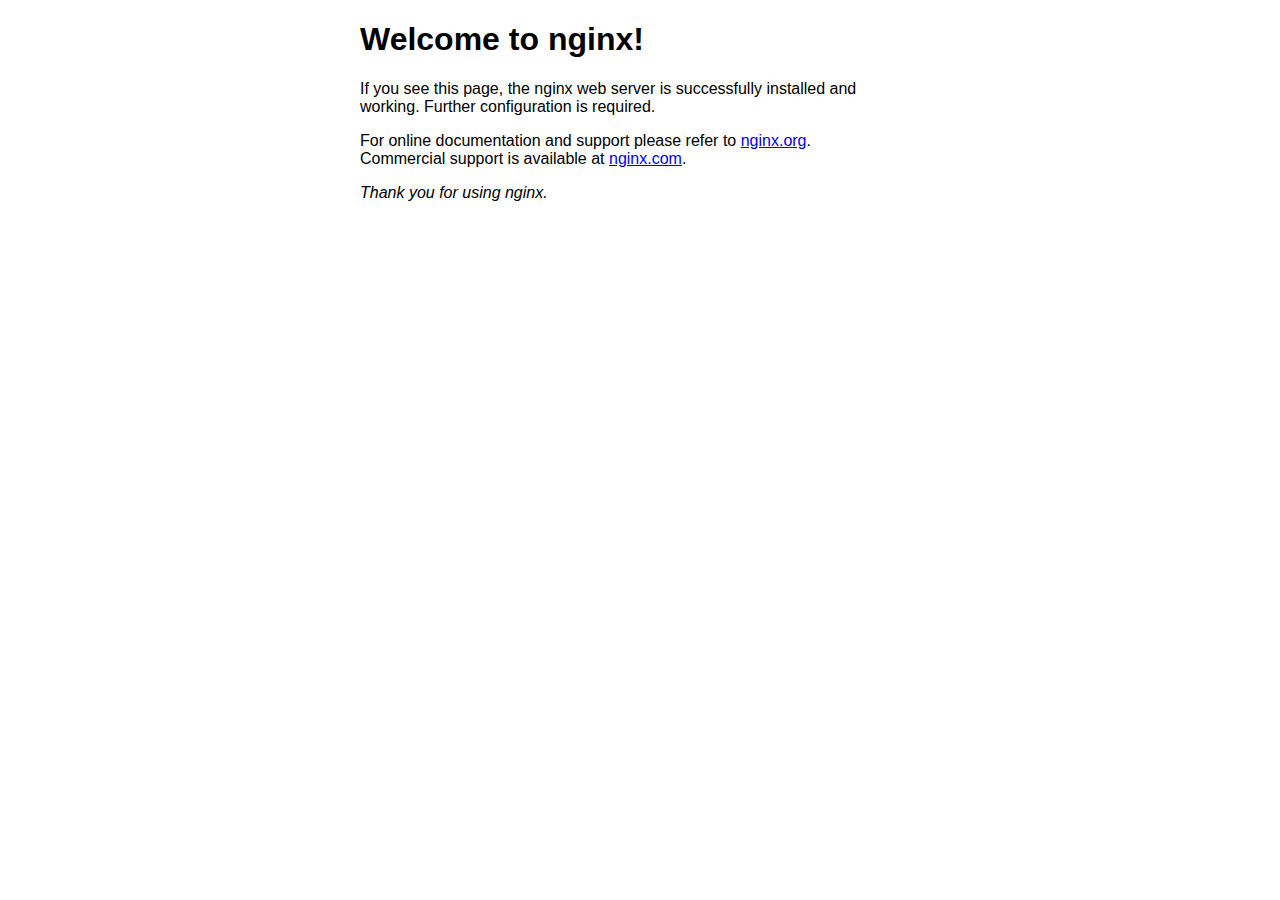
<file: index.nginx-debian.html>
<!DOCTYPE html>
<html>
<head>
<title>Welcome to nginx!</title>
<style>
    body {
        width: 35em;
        margin: 0 auto;
        font-family: Tahoma, Verdana, Arial, sans-serif;
    }
</style>
</head>
<body>
<h1>Welcome to nginx!</h1>
<p>If you see this page, the nginx web server is successfully installed and
working. Further configuration is required.</p>

<p>For online documentation and support please refer to
<a href="http://nginx.org/">nginx.org</a>.<br/>
Commercial support is available at
<a href="http://nginx.com/">nginx.com</a>.</p>

<p><em>Thank you for using nginx.</em></p>
</body>
</html>
</file>
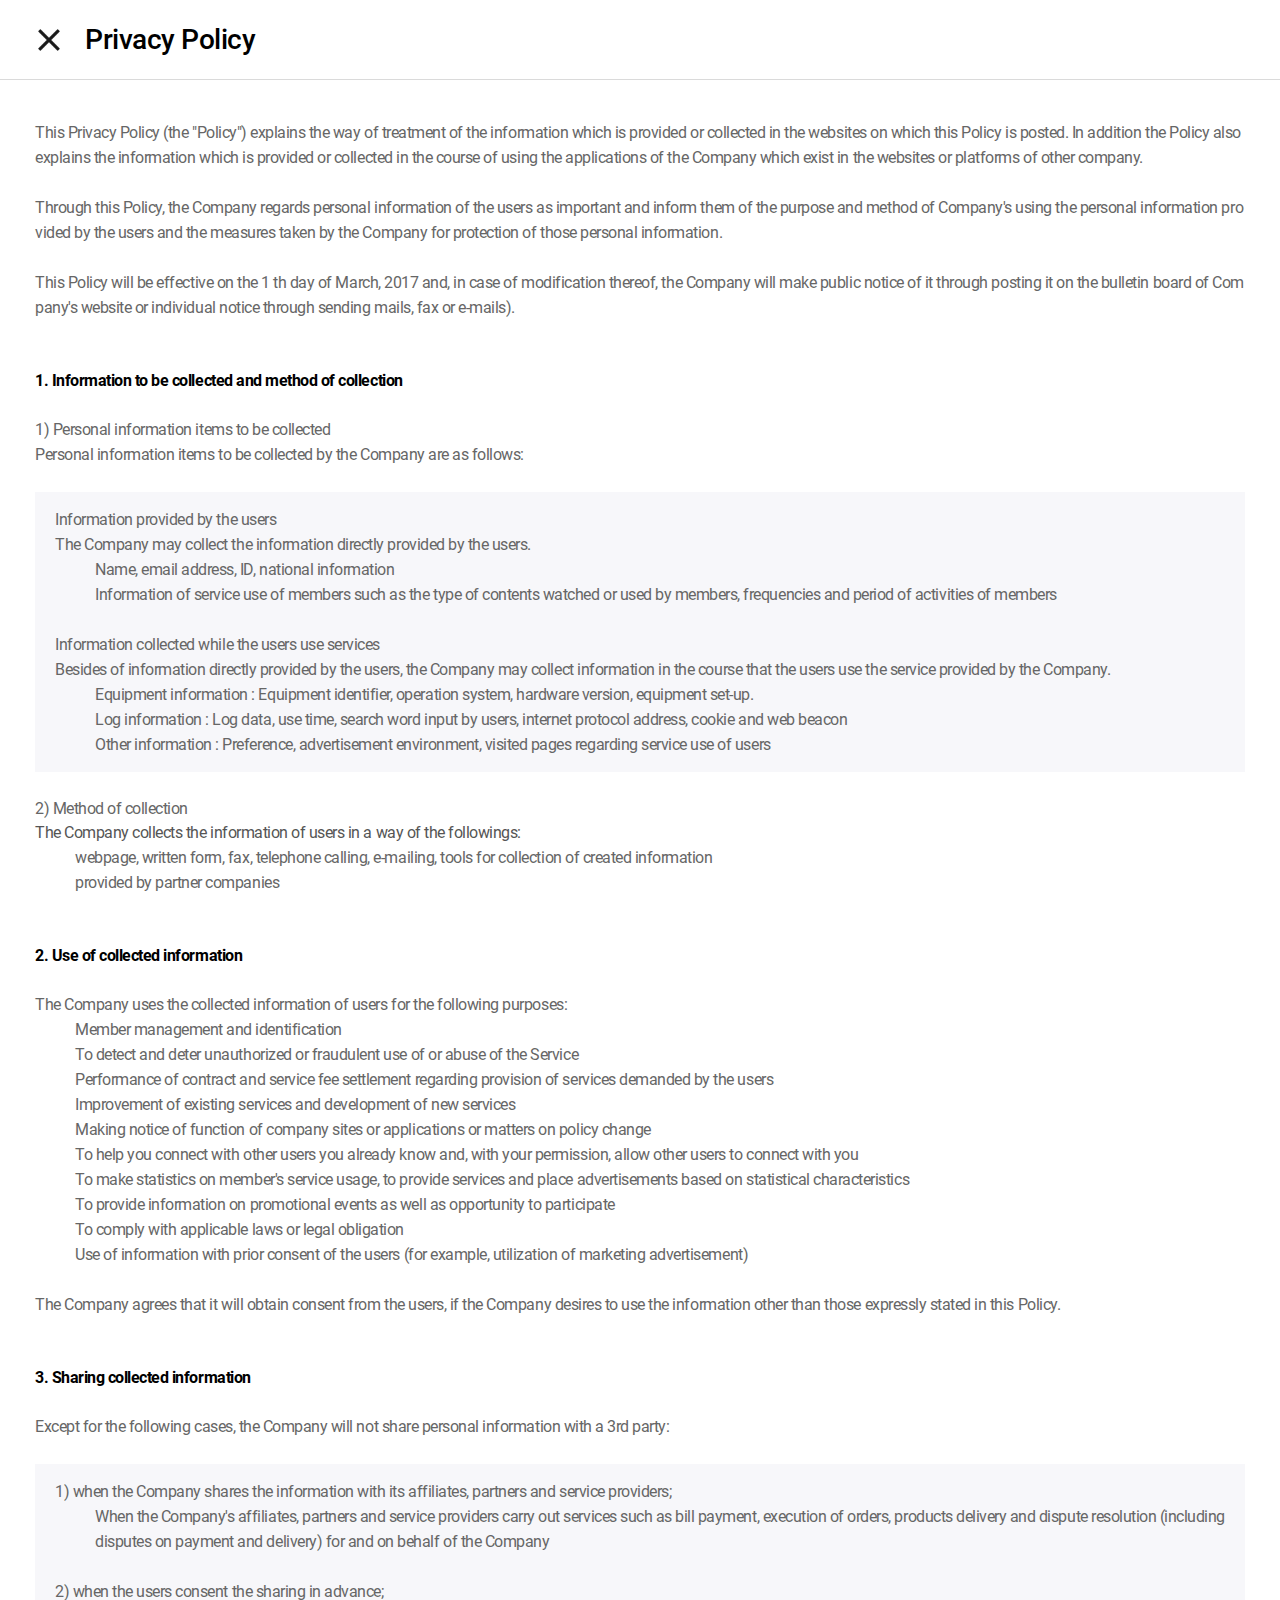
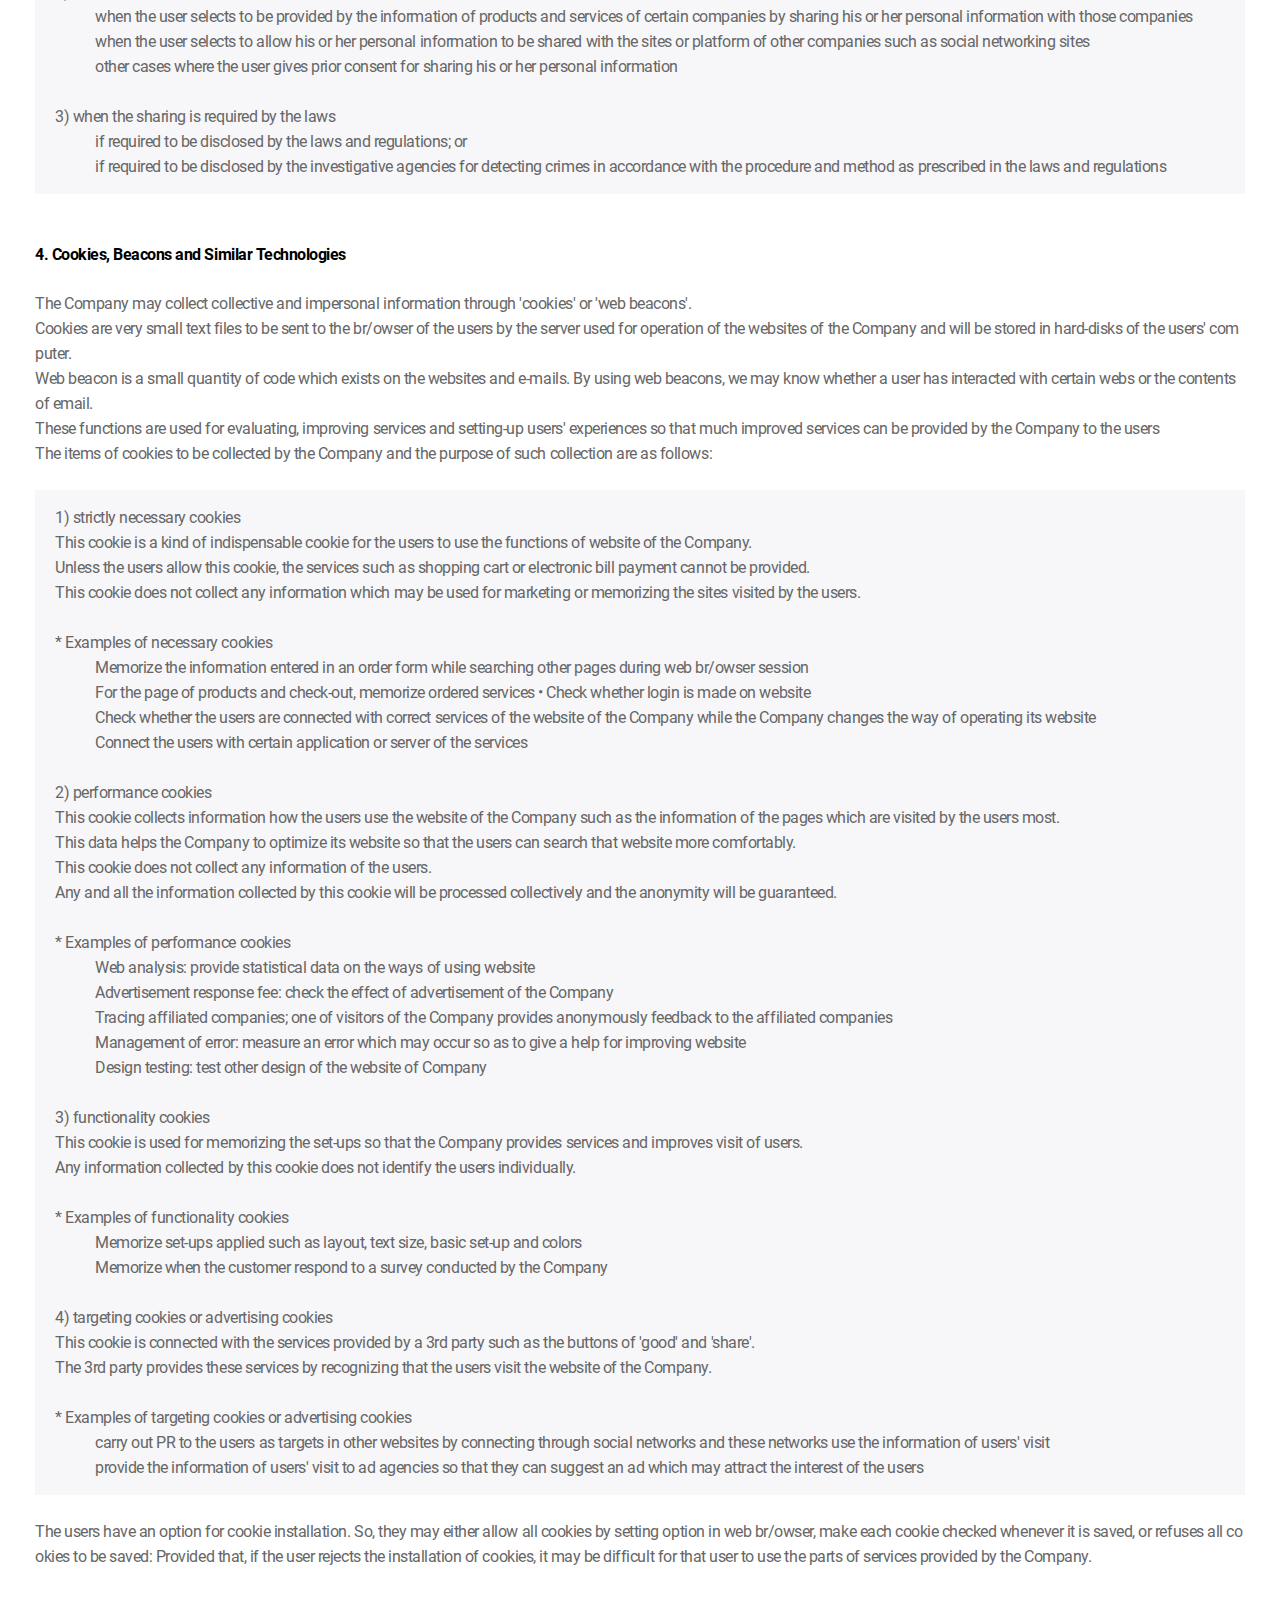
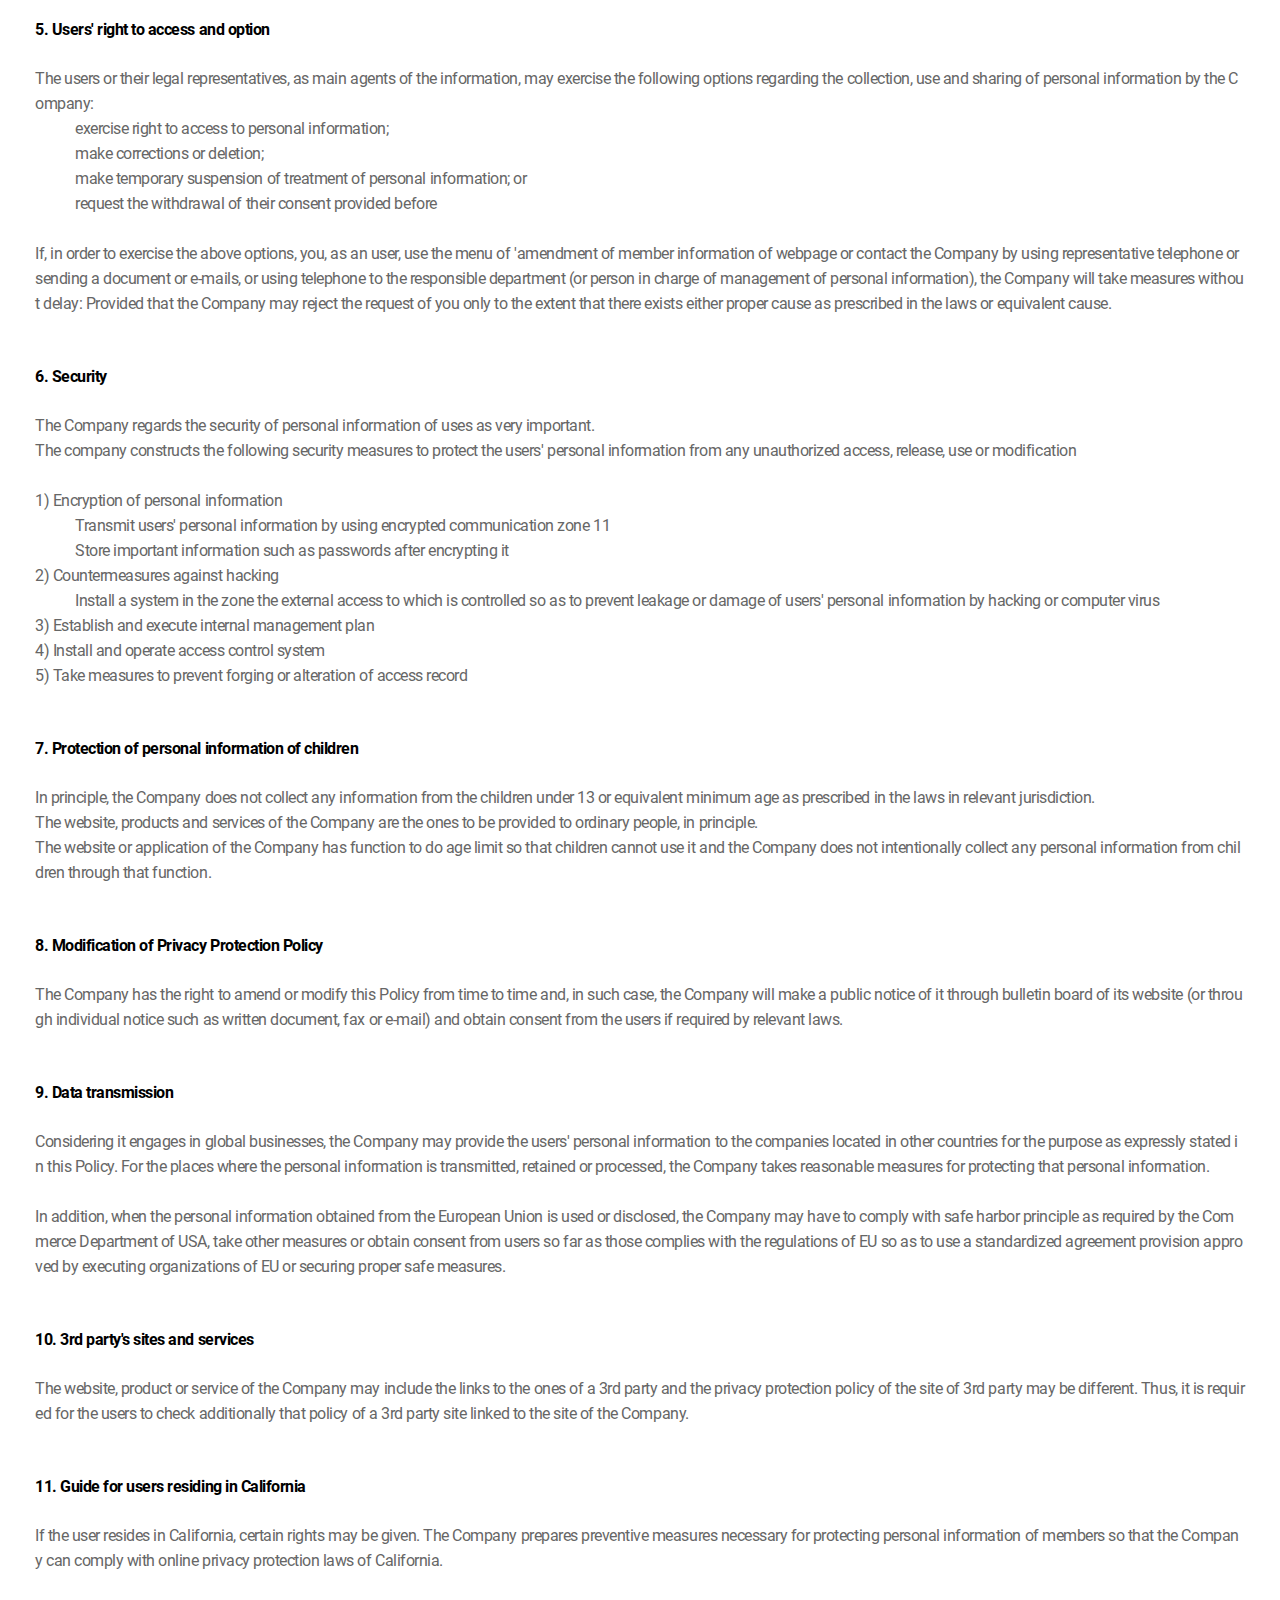
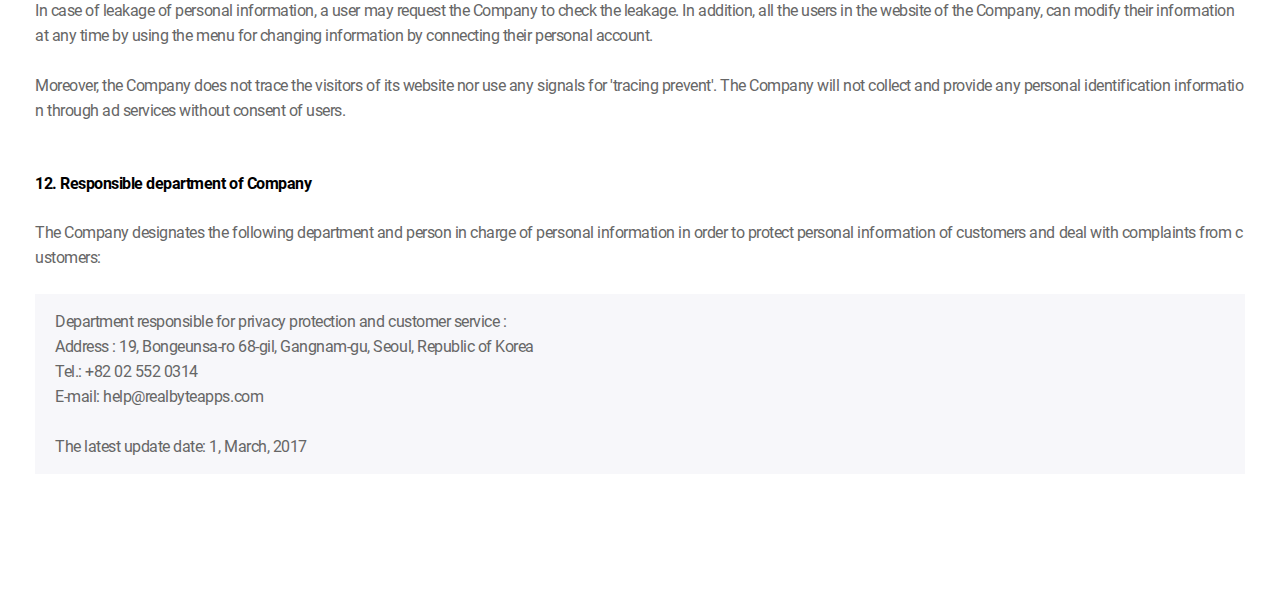
<file: policy/privacy-1.html>
<!DOCTYPE html>
<html lang="ko">
<head>
    <meta charset="utf-8" />
    <meta http-equiv="X-UA-Compatible" content="IE=Edge" />
    <meta name="viewport" content="width=device-width, height=device-height, initial-scale=1.0, maximum-scale=2.0, minimum-scale=1.0, user-scalable=yes" />
    <link rel="stylesheet" type="text/css" href="../common/css/main.css" />
    <title>Money Manager - Privacy Policy</title>
</head>
<body id="" class="">

    <div id="sub_wrapper">
        <header id="header" class="">
            <div class="close_btn">
                <a href="javascript:history.back()" class="logo_anchor">
                    <span class="header_name">Privacy Policy</span>
                </a>
            </div>
        </header>

        <div id="container">
            <p>
                This Privacy Policy (the "Policy") explains the way of treatment of the information which is provided or collected in the websites on which this Policy is posted. In addition the Policy also explains the information which is provided or collected in the course of using the applications of the Company which exist in the websites or platforms of other company.
                <br/><br/>
                Through this Policy, the Company regards personal information of the users as important and inform them of the purpose and method of Company's using the personal information provided by the users and the measures taken by the Company for protection of those personal information.
                <br/><br/>
                This Policy will be effective on the 1 th day of March, 2017 and, in case of modification thereof, the Company will make public notice of it through posting it on the bulletin board of Company's website or individual notice through sending mails, fax or e-mails).
            </p>
            <br/><br/>
            <p class="tit"><strong>
                1. Information to be collected and method of collection
            </strong></p>
            <br/>
            <div>
                <h4>1) Personal information items to be collected</h4>
                Personal information items to be collected by the Company are as follows:<br/><br/>
                <div class="wrap">
                    <h4>Information provided by the users</h4>
                    The Company may collect the information directly provided by the users.
                    <ul>
                        <li>Name, email address, ID, national information</li>
                        <li>Information of service use of members such as the type of contents watched or used by members, frequencies and period of activities of members</li>
                    </ul>
                    <br/>
                    <h4> Information collected while the users use services</h4>
                    Besides of information directly provided by the users, the Company may collect information in the course that the users use the service provided by the Company.
                    <ul>
                        <li>Equipment information : Equipment identifier, operation system, hardware version, equipment set-up.</li>
                        <li>Log information : Log data, use time, search word input by users, internet protocol address, cookie and web beacon</li>
                        <li>Other information : Preference, advertisement environment, visited pages regarding service use of users</li>
                    </ul>
                </div>
            </div>
            <br/>
            <p>
                <h4>2) Method of collection</h4>
                The Company collects the information of users in a way of the followings:
                <ul>
                    <li>webpage, written form, fax, telephone calling, e-mailing, tools for collection of created information</li>
                    <li>provided by partner companies</li>
                </ul>
            </p>
            <br/><br/>
            <p class="tit"><strong>
                2. Use of collected information
            </strong></p>
            <br/>
            <div>
                The Company uses the collected information of users for the following purposes:
                <ul>
                    <li>Member management and identification</li>
                    <li>To detect and deter unauthorized or fraudulent use of or abuse of the Service</li>
                    <li>Performance of contract and service fee settlement regarding provision of services demanded by the users</li>
                    <li>Improvement of existing services and development of new services</li>
                    <li>Making notice of function of company sites or applications or matters on policy change</li>
                    <li>To help you connect with other users you already know and, with your permission, allow other users to connect with you</li>
                    <li>To make statistics on member's service usage, to provide services and place advertisements based on statistical characteristics</li>
                    <li>To provide information on promotional events as well as opportunity to participate</li>
                    <li>To comply with applicable laws or legal obligation</li>
                    <li>Use of information with prior consent of the users (for example, utilization of marketing advertisement)</li>
                </ul>
                <br/>
                The Company agrees that it will obtain consent from the users, if the Company desires to use the information other than those expressly stated in this Policy.
            </div>
            <br/><br/>
            <p class="tit"><strong>
                3. Sharing collected information
            </strong></p>
            <br/>
            <div>
                Except for the following cases, the Company will not share personal information with a 3rd party:<br/><br/>
                <div class="wrap">
                    <h4>1) when the Company shares the information with its affiliates, partners and service providers;</h4>
                    <ul>
                        <li>When the Company's affiliates, partners and service providers carry out services such as bill payment, execution of orders, products delivery and dispute resolution (including disputes on payment and delivery) for and on behalf of the Company</li>
                    </ul>
                    <br/>
                    <h4>2) when the users consent the sharing in advance;</h4>
                    <ul>
                        <li>when the user selects to be provided by the information of products and services of certain companies by sharing his or her personal information with those companies</li>
                        <li>when the user selects to allow his or her personal information to be shared with the sites or platform of other companies such as social networking sites</li>
                        <li>other cases where the user gives prior consent for sharing his or her personal information</li>
                    </ul>
                    <br/>
                    <h4>3) when the sharing is required by the laws</h4>
                    <ul>
                        <li>if required to be disclosed by the laws and regulations; or</li>
                        <li>if required to be disclosed by the investigative agencies for detecting crimes in accordance with the procedure and method as prescribed in the laws and regulations</li>
                    </ul>
                </div>
            </div>
            <br/><br/>
            <p class="tit"><strong>
                4. Cookies, Beacons and Similar Technologies
            </strong></p>
            <br/>
            <p>
                The Company may collect collective and impersonal information through 'cookies' or 'web beacons'.<br/>
                Cookies are very small text files to be sent to the br/owser of the users by the server used for operation of the websites of the Company and will be stored in hard-disks of the users' computer.<br/>
                Web beacon is a small quantity of code which exists on the websites and e-mails. By using web beacons, we may know whether a user has interacted with certain webs or the contents of email.<br/>
                These functions are used for evaluating, improving services and setting-up users' experiences so that much improved services can be provided by the Company to the users<br/>
                The items of cookies to be collected by the Company and the purpose of such collection are as follows:<br/>
            </p>
            <br/>
            <div  class="wrap">
                <p>
                    <h4>1) strictly necessary cookies</h4>
                    This cookie is a kind of indispensable cookie for the users to use the functions of website of the Company.<br/>
                    Unless the users allow this cookie, the services such as shopping cart or electronic bill payment cannot be provided.<br/>
                    This cookie does not collect any information which may be used for marketing or memorizing the sites visited by the users.<br/>
                    <br/>
                    * Examples of necessary cookies
                    <ul>
                        <li>Memorize the information entered in an order form while searching other pages during web br/owser session</li>
                        <li>For the page of products and check-out, memorize ordered services • Check whether login is made on website</li>
                        <li>Check whether the users are connected with correct services of the website of the Company while the Company changes the way of operating its website</li>
                        <li>Connect the users with certain application or server of the services</li>
                    </ul>
                </p>
                <br/>
                <p>
                    <h4>2) performance cookies</h4>
                    This cookie collects information how the users use the website of the Company such as the information of the pages which are visited by the users most.<br/>
                    This data helps the Company to optimize its website so that the users can search that website more comfortably.<br/>
                    This cookie does not collect any information of the users.<br/>
                    Any and all the information collected by this cookie will be processed collectively and the anonymity will be guaranteed.<br/>
                    <br/>
                    * Examples of performance cookies
                    <ul>
                        <li>Web analysis: provide statistical data on the ways of using website</li>
                        <li>Advertisement response fee: check the effect of advertisement of the Company</li>
                        <li>Tracing affiliated companies; one of visitors of the Company provides anonymously feedback to the affiliated companies</li>
                        <li>Management of error: measure an error which may occur so as to give a help for improving website</li>
                        <li>Design testing: test other design of the website of Company</li>
                    </ul>
                </p>
                <br/>
                <p>
                    <h4>3) functionality cookies</h4>
                    This cookie is used for memorizing the set-ups so that the Company provides services and improves visit of users.<br/>
                    Any information collected by this cookie does not identify the users individually.<br/>
                    <br/>
                    * Examples of functionality cookies
                    <ul>
                        <li>Memorize set-ups applied such as layout, text size, basic set-up and colors</li>
                        <li>Memorize when the customer respond to a survey conducted by the Company</li>
                    </ul>
                </p>
                <br/>
                <p>
                    <h4>4) targeting cookies or advertising cookies</h4>
                    This cookie is connected with the services provided by a 3rd party such as the buttons of 'good' and 'share'.<br/>
                    The 3rd party provides these services by recognizing that the users visit the website of the Company.<br/>
                    <br/>
                    * Examples of targeting cookies or advertising cookies
                    <ul>
                        <li>carry out PR to the users as targets in other websites by connecting through social networks and these networks use the information of users' visit</li>
                        <li>provide the information of users' visit to ad agencies so that they can suggest an ad which may attract the interest of the users</li>
                    </ul>
                </p>
            </div>
            <br/>
            <p>
                The users have an option for cookie installation.
                So, they may either allow all cookies by setting option in web br/owser, make each cookie checked whenever it is saved, or refuses all cookies to be saved: Provided that, if the user rejects the installation of cookies, it may be difficult for that user to use the parts of services provided by the Company.
            </p>
            <br/><br/>
            <p class="tit"><strong>
                5. Users' right to access and option
            </strong></p>
            <br/>
            <div>
                The users or their legal representatives, as main agents of the information, may exercise the following options regarding the collection, use and sharing of personal information by the Company:
                <ul>
                    <li>exercise right to access to personal information;</li>
                    <li>make corrections or deletion;</li>
                    <li>make temporary suspension of treatment of personal information; or</li>
                    <li>request the withdrawal of their consent provided before</li>
                </ul>
                <br/>
                If, in order to exercise the above options, you, as an user, use the menu of 'amendment of member information of webpage or contact the Company by using representative telephone or sending a document or e-mails, or using telephone to the responsible department (or person in charge of management of personal information), the Company will take measures without delay: Provided that the Company may reject the request of you only to the extent that there exists either proper cause as prescribed in the laws or equivalent cause.
            </div>
            <br/><br/>
            <p class="tit"><strong>
                6. Security
            </strong></p>
            <br/>
            <p>
                The Company regards the security of personal information of uses as very important.<br/>
                The company constructs the following security measures to protect the users' personal information from any unauthorized access, release, use or modification
                <br/><br/>
                <h4>1) Encryption of personal information</h4>
                <ul>
                    <li>Transmit users' personal information by using encrypted communication zone 11</li>
                    <li>Store important information such as passwords after encrypting it</li>
                </ul>
                <h4>2) Countermeasures against hacking</h4>
                <ul>
                    <li>Install a system in the zone the external access to which is controlled so as to prevent leakage or damage of users' personal information by hacking or computer virus</li>
                </ul>
                <h4>3) Establish and execute internal management plan</h4>
                <h4>4) Install and operate access control system</h4>
                <h4>5) Take measures to prevent forging or alteration of access record</h4>
            </p>
            <br/><br/>
            <p class="tit"><strong>
                7. Protection of personal information of children
            </strong></p>
            <br/>
            <p>
                In principle, the Company does not collect any information from the children under 13 or equivalent minimum age as prescribed in the laws in relevant jurisdiction.<br/>
                The website, products and services of the Company are the ones to be provided to ordinary people, in principle.<br/>
                The website or application of the Company has function to do age limit so that children cannot use it and the Company does not intentionally collect any personal information from children through that function.<br/>
            </p>
            <br/><br/>
            <p class="tit"><strong>
                8. Modification of Privacy Protection Policy
            </strong></p>
            <br/>
            <p>
                The Company has the right to amend or modify this Policy from time to time and, in such case, the Company will make a public notice of it through bulletin board of its website (or through individual notice such as written document, fax or e-mail) and obtain consent from the users if required by relevant laws.
            </p>
            <br/><br/>
            <p class="tit"><strong>
                9. Data transmission
            </strong></p>
            <br/>
            <p>
                Considering it engages in global businesses, the Company may provide the users' personal information to the companies located in other countries for the purpose as expressly stated in this Policy. For the places where the personal information is transmitted, retained or processed, the Company takes reasonable measures for protecting that personal information.
                <br/><br/>
                In addition, when the personal information obtained from the European Union is used or disclosed, the Company may have to comply with safe harbor principle as required by the Commerce Department of USA, take other measures or obtain consent from users so far as those complies with the regulations of EU so as to use a standardized agreement provision approved by executing organizations of EU or securing proper safe measures.
            </p>
            <br/><br/>
            <p class="tit"><strong>
                10. 3rd party's sites and services
            </strong></p>
            <br/>
            <p>
                The website, product or service of the Company may include the links to the ones of a 3rd party and the privacy protection policy of the site of 3rd party may be different. Thus, it is required for the users to check additionally that policy of a 3rd party site linked to the site of the Company.
            </p>
            <br/><br/>
            <p class="tit"><strong>
                11. Guide for users residing in California
            </strong></p>
            <br/>
            <p>
                If the user resides in California, certain rights may be given. The Company prepares preventive measures necessary for protecting personal information of members so that the Company can comply with online privacy protection laws of California.
                <br/><br/>
                In case of leakage of personal information, a user may request the Company to check the leakage. In addition, all the users in the website of the Company, can modify their information at any time by using the menu for changing information by connecting their personal account.
                <br/><br/>
                Moreover, the Company does not trace the visitors of its website nor use any signals for 'tracing prevent'. The Company will not collect and provide any personal identification information through ad services without consent of users.
            </p>
            <br/><br/>
            <p class="tit"><strong>
                12. Responsible department of Company
            </strong></p>
            <br/>
            <p>
                The Company designates the following department and person in charge of personal information in order to protect personal information of customers and deal with complaints from customers:
            </p>
            <br/>
            <div class="wrap">
                <p>
                    <h4>Department responsible for privacy protection and customer service :</h4>
                    Address : 19, Bongeunsa-ro 68-gil, Gangnam-gu, Seoul, Republic of Korea<br/>
                    Tel.: +82 02 552 0314<br/>
                    E-mail: help@realbyteapps.com
                </p>
                <br/>
                <p>
                    The latest update date: 1, March, 2017
                </p>
            </div>

        </div>
    </div>



</body>
</html>
</file>
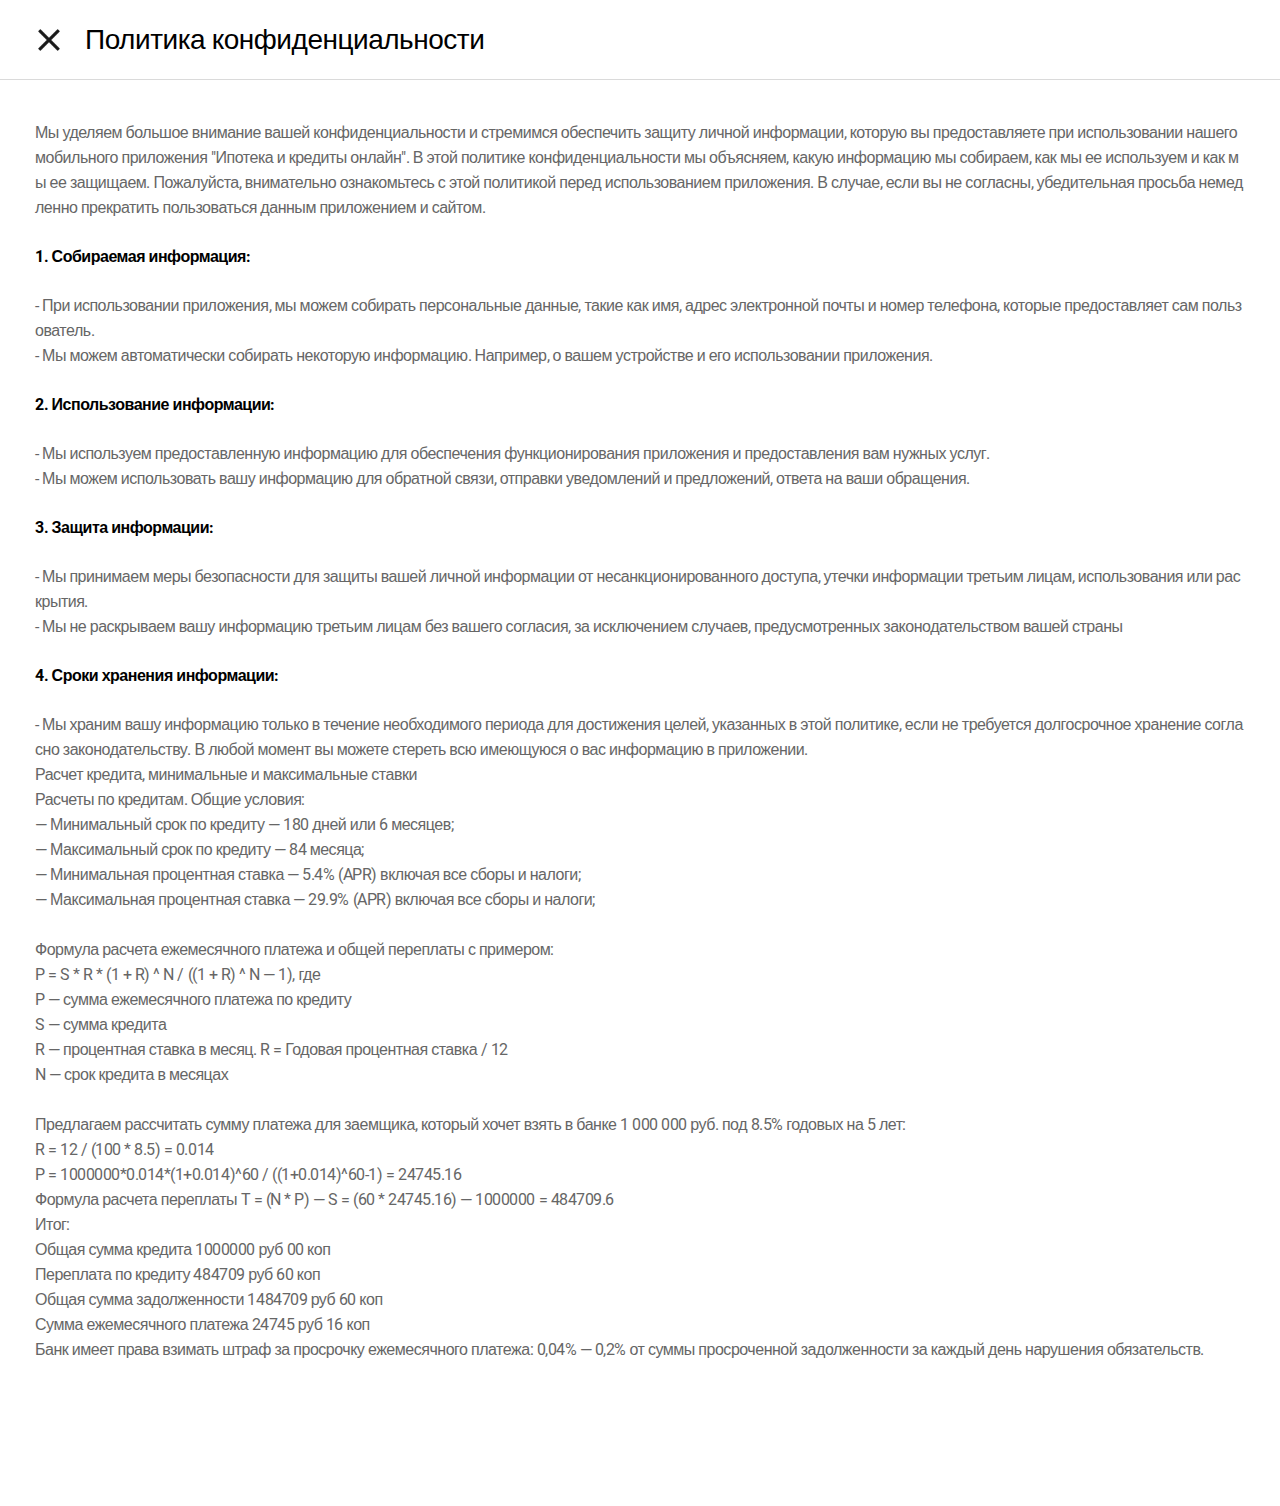
<file: policy/privacy.html>
<!DOCTYPE html>
<html lang="en">
<head>
    <meta charset="utf-8" />
    <meta http-equiv="X-UA-Compatible" content="IE=Edge" />
    <meta name="viewport" content="width=device-width, height=device-height, initial-scale=1.0, maximum-scale=2.0, minimum-scale=1.0, user-scalable=yes" />
    <link rel="stylesheet" type="text/css" href="../common/css/main.css" />
    <script src="../common/js/policy.js"></script>
    <title>Money Manager - Privacy Policy</title>
</head>
<script>
  if(Policy.getParam('checkLang')) {
    const browserLang = navigator.language.toLowerCase();
    if (browserLang == "ko" || browserLang == "ko-kr") {
      window.open("https://ko.realbyteapps.com/policy/privacy.html", '_self');
    }
  }
</script>
<body id="" class="" onload="Policy.init()">

    <div id="sub_wrapper">
        <header id="header" class="" style="display: none;">
            <div class="close_btn">
                <a href="javascript:history.back()" class="logo_anchor">
                    <span class="header_name">Политика конфиденциальности</span>
                </a>
            </div>
        </header>

        <div id="container">
            <p>
                Мы уделяем большое внимание вашей конфиденциальности и стремимся обеспечить защиту личной информации, которую вы предоставляете при использовании нашего мобильного приложения "Ипотека и кредиты онлайн". В этой политике конфиденциальности мы объясняем, какую информацию мы собираем, как мы ее используем и как мы ее защищаем. Пожалуйста, внимательно ознакомьтесь с этой политикой перед использованием приложения. В случае, если вы не согласны, убедительная просьба немедленно прекратить пользоваться данным приложением и сайтом.

            </p>
            <br/>
            <p class="tit"><strong>
                1. Собираемая информация:
            </strong></p>
            <br/>
            <p>
                - При использовании приложения, мы можем собирать персональные данные, такие как имя, адрес электронной почты и номер телефона, которые предоставляет сам пользователь. <br>
- Мы можем автоматически собирать некоторую информацию. Например, о вашем устройстве и его использовании приложения.

            </p>
            <br/>
            <p class="tit"><strong>
                2. Использование информации:
            </strong></p>
            <br/>
            <div>
                - Мы используем предоставленную информацию для обеспечения функционирования приложения и предоставления вам нужных услуг. <br>
- Мы можем использовать вашу информацию для обратной связи, отправки уведомлений и предложений, ответа на ваши обращения.

            </div>
            <br/>
            <p class="tit"><strong>
                3. Защита информации:
            </strong></p>
            <br/>
            <p>
                - Мы принимаем меры безопасности для защиты вашей личной информации от несанкционированного доступа, утечки информации третьим лицам, использования или раскрытия. <br>
- Мы не раскрываем вашу информацию третьим лицам без вашего согласия, за исключением случаев, предусмотренных законодательством вашей страны

            </p>
            <br/>
            <p class="tit"><strong>
                4. Сроки хранения информации:
            </strong></p>
            <br/>
            <p>
                - Мы храним вашу информацию только в течение необходимого периода для достижения целей, указанных в этой политике, если не требуется долгосрочное хранение согласно законодательству. В любой момент вы можете стереть всю имеющуюся о вас информацию в приложении.<br>

Расчет кредита, минимальные и максимальные ставки<br>
Расчеты по кредитам. Общие условия:<br>
— Минимальный срок по кредиту — 180 дней или 6 месяцев;<br>
— Максимальный срок по кредиту — 84 месяца;<br>
— Минимальная процентная ставка — 5.4% (APR) включая все сборы и налоги;<br>
— Максимальная процентная ставка — 29.9% (APR) включая все сборы и налоги;<br><br>



Формула расчета ежемесячного платежа и общей переплаты с примером:<br>
P = S * R * (1 + R) ^ N / ((1 + R) ^ N — 1), где<br>
P — сумма ежемесячного платежа по кредиту<br>
S — сумма кредита<br>
R — процентная ставка в месяц. R = Годовая процентная ставка / 12<br>
N — срок кредита в месяцах<br><br>

Предлагаем рассчитать сумму платежа для заемщика, который хочет взять в банке 1 000 000 руб. под 8.5% годовых на 5 лет:<br>
R = 12 / (100 * 8.5) = 0.014<br>
P = 1000000*0.014*(1+0.014)^60 / ((1+0.014)^60-1) = 24745.16<br>
Формула расчета переплаты T = (N * P) — S = (60 * 24745.16) — 1000000 = 484709.6<br>
Итог:<br>
Общая сумма кредита 1000000 руб 00 коп<br>
Переплата по кредиту 484709 руб 60 коп<br>
Общая сумма задолженности 1484709 руб 60 коп<br>
Сумма ежемесячного платежа 24745 руб 16 коп<br>
Банк имеет права взимать штраф за просрочку ежемесячного платежа: 0,04% — 0,2% от суммы просроченной задолженности за каждый день нарушения обязательств.<br>

            </p>
            <br/>
            
        </div>
    </div>
</body>
</html>
</file>
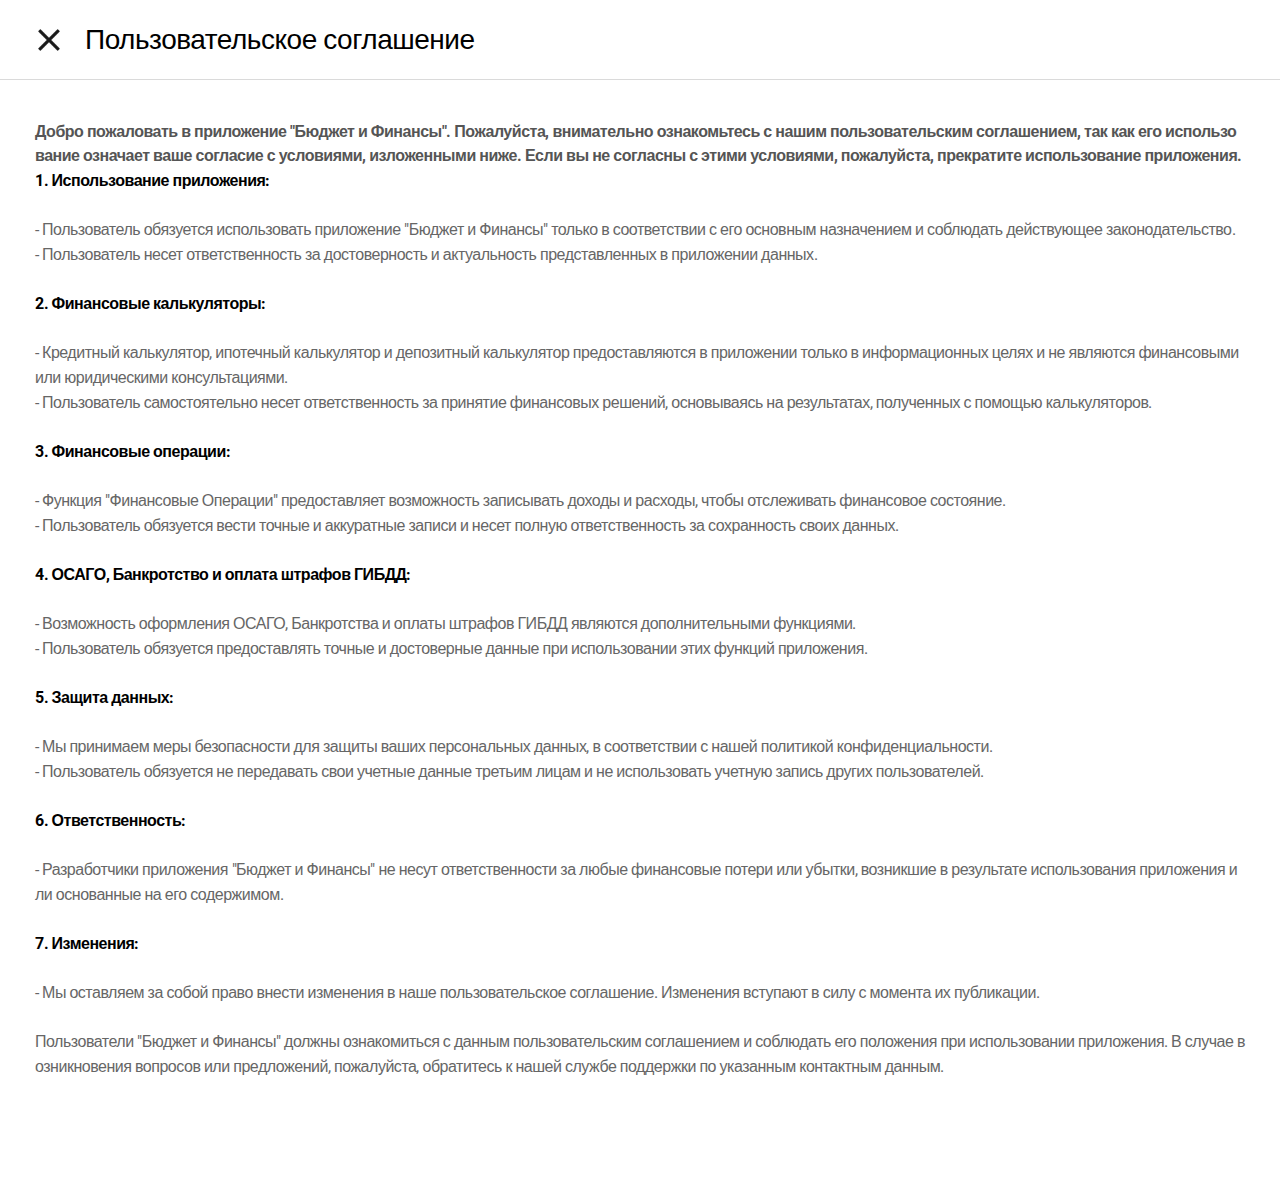
<file: policy/terms.html>
<!DOCTYPE html>
<html lang="en">
<head>
    <meta charset="utf-8" />
    <meta http-equiv="X-UA-Compatible" content="IE=Edge" />
    <meta name="viewport" content="width=device-width, height=device-height, initial-scale=1.0, maximum-scale=2.0, minimum-scale=1.0, user-scalable=yes" />
    <link rel="stylesheet" type="text/css" href="../common/css/main.css" />
    <script src="../common/js/policy.js"></script>
    <title>Money Manager - Terms and Conditions of Use</title>
</head>
<script>
  if(Policy.getParam('checkLang')) {
    const browserLang = navigator.language.toLowerCase();
    if (browserLang == "ko" || browserLang == "ko-kr") {
      window.open("https://ko.realbyteapps.com/policy/terms.html", '_self');
    }
  }
</script>
<body id="" class="" onload="Policy.init()">
    <div id="sub_wrapper">
        <header id="header" class="" style="display: none;">
            <div class="close_btn">
                <a href="javascript:history.back()" class="logo_anchor">
                    <span class="header_name">Пользовательское соглашение</span>
                </a>
            </div>
        </header>
        
        <div id="container">
            <h1><strong>Добро пожаловать в приложение "Бюджет и Финансы". Пожалуйста, внимательно ознакомьтесь с нашим пользовательским соглашением, так как его использование означает ваше согласие с условиями, изложенными ниже. Если вы не согласны с этими условиями, пожалуйста, прекратите использование приложения.
            </strong></h1>
            <p class="tit"><strong>
                1. Использование приложения:
            </strong></p>
            <br/>
            <p>
                - Пользователь обязуется использовать приложение "Бюджет и Финансы" только в соответствии с его основным назначением и соблюдать действующее законодательство. <br>
- Пользователь несет ответственность за достоверность и актуальность представленных в приложении данных.
  

            </p>
            <br/>
            <p class="tit"><strong>
                2. Финансовые калькуляторы:
            </strong></p>
            <br/>
            <p>
                - Кредитный калькулятор, ипотечный калькулятор и депозитный калькулятор предоставляются в приложении только в информационных целях и не являются финансовыми или юридическими консультациями. <br>
                - Пользователь самостоятельно несет ответственность за принятие финансовых решений, основываясь на результатах, полученных с помощью калькуляторов.
                

            </p>
            <br/>
            <p class="tit"><strong>
                3. Финансовые операции:
            </strong></p>
            <br/>
            <p>
                - Функция "Финансовые Операции" предоставляет возможность записывать доходы и расходы, чтобы отслеживать финансовое состояние. <br>
- Пользователь обязуется вести точные и аккуратные записи и несет полную ответственность за сохранность своих данных.


            </p>
            <br/>
            <p class="tit"><strong>
                4. ОСАГО, Банкротство и оплата штрафов ГИБДД:
            </strong></p>
            <br/>
            <p>
                - Возможность оформления ОСАГО, Банкротства и оплаты штрафов ГИБДД являются дополнительными функциями. <br>
- Пользователь обязуется предоставлять точные и достоверные данные при использовании этих функций приложения.


            </p>
            <br/>
            <p class="tit"><strong>
                5. Защита данных:
            </strong></p>
            <br/>
            <p>
                - Мы принимаем меры безопасности для защиты ваших персональных данных, в соответствии с нашей политикой конфиденциальности. <br>
                - Пользователь обязуется не передавать свои учетные данные третьим лицам и не использовать учетную запись других пользователей.
                
            </p>
            <br/>
            <p class="tit"><strong>
                6. Ответственность:
            </strong></p>
            <br>
            <p>
            - Разработчики приложения "Бюджет и Финансы" не несут ответственности за любые финансовые потери или убытки, возникшие в результате использования приложения или основанные на его содержимом. 
            </p>
            <br>
            <p class="tit"><strong>
                7. Изменения:
            </strong></p>
            <br>

            <p>
                - Мы оставляем за собой право внести изменения в наше пользовательское соглашение. Изменения вступают в силу с момента их публикации.
            </p>
            <br>
            <p>
                Пользователи "Бюджет и Финансы" должны ознакомиться с данным пользовательским соглашением и соблюдать его положения при использовании приложения.

В случае возникновения вопросов или предложений, пожалуйста, обратитесь к нашей службе поддержки по указанным контактным данным.

            </p>
        </div>
    </div>

</body>
</html>
</file>
<file: common/css/main.css>
@charset "UTF-8";

/* Layout */
@import url('default.css');
@import url('font.css');
@import url('layout.css');
@import url('main_layout.css');
@import url('aos.css');
</file>
